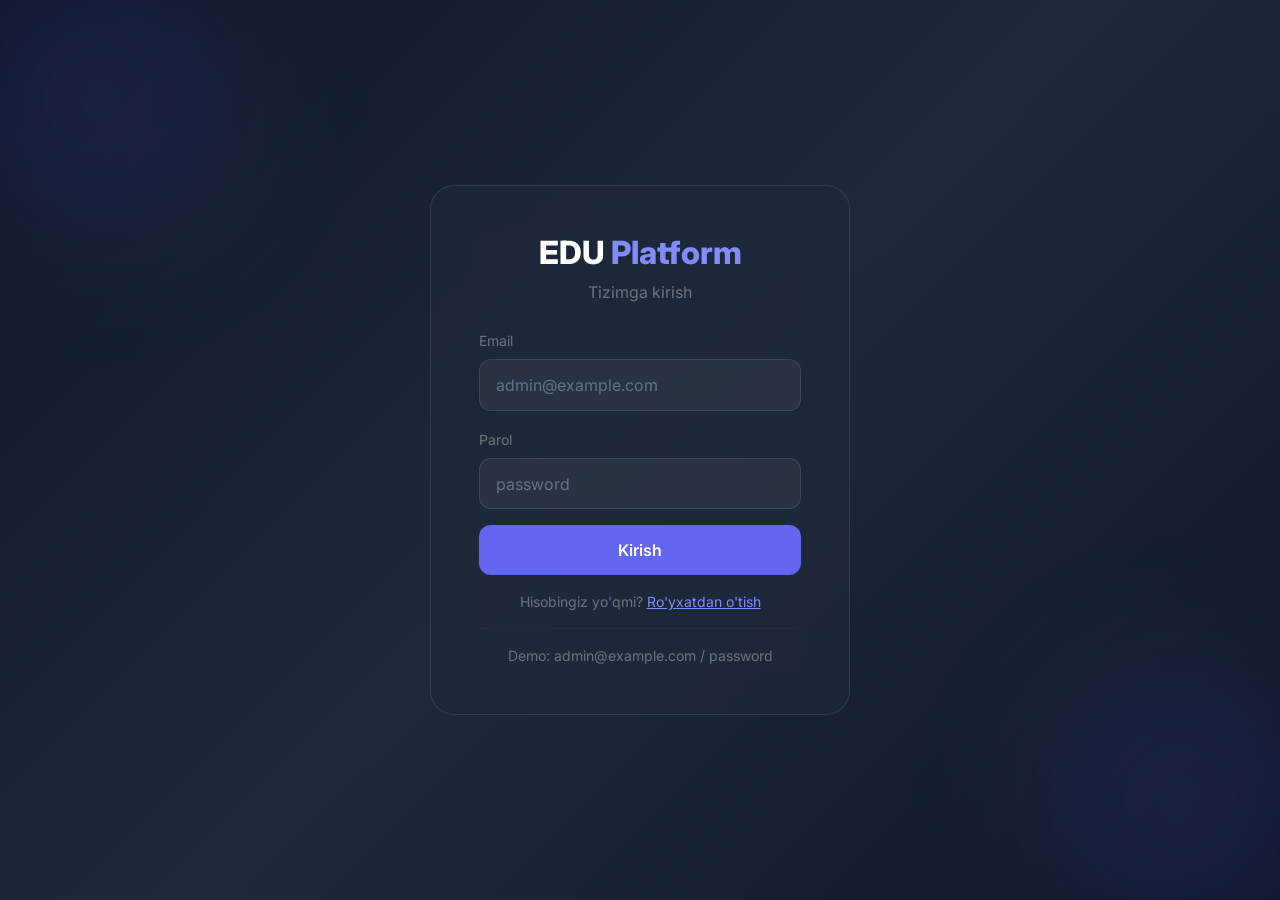
<file: index.html>
<!DOCTYPE html>
<html>
<head>
    <meta http-equiv="refresh" content="0; url=frontend/index.html" />
    <title>Redirecting...</title>
</head>
<body>
    <p>Loyihaga o'tilmoqda... <a href="frontend/index.html">Bu yerni bosing</a>.</p>
</body>
</html>
</file>
